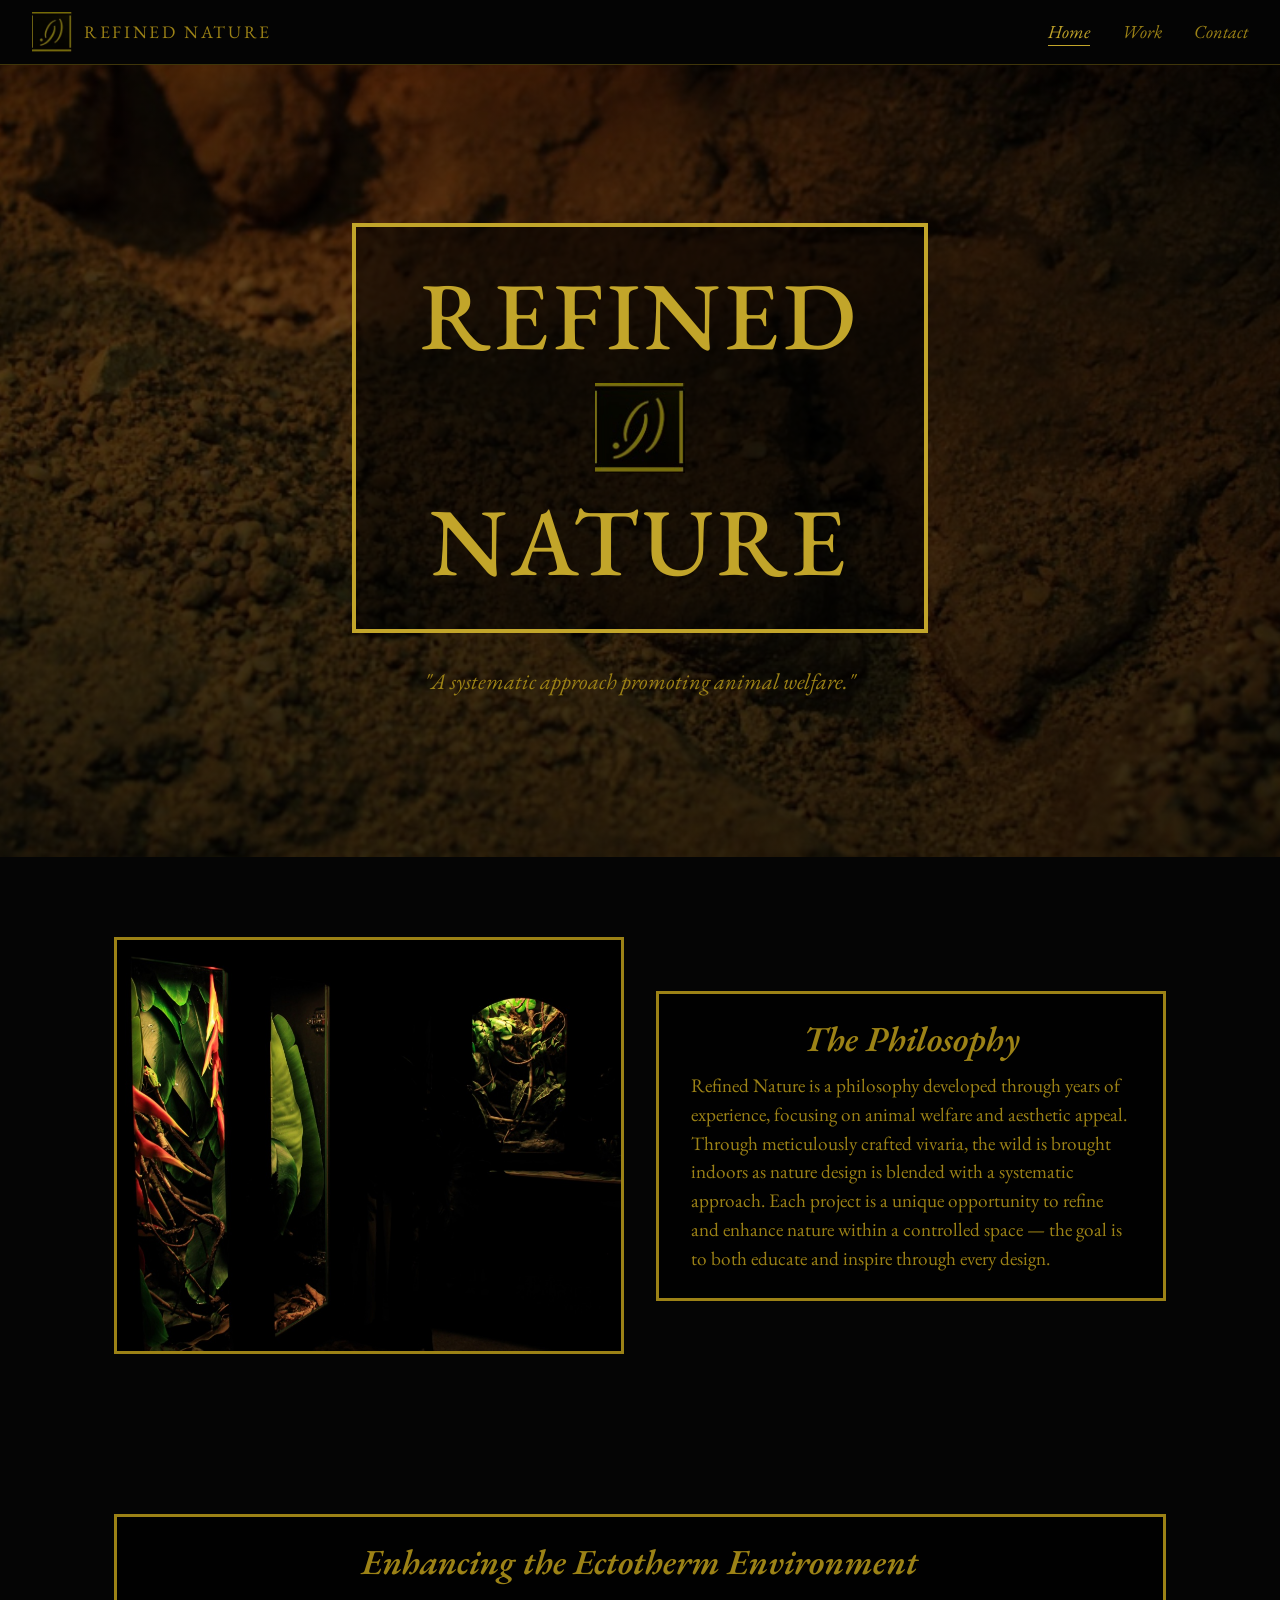
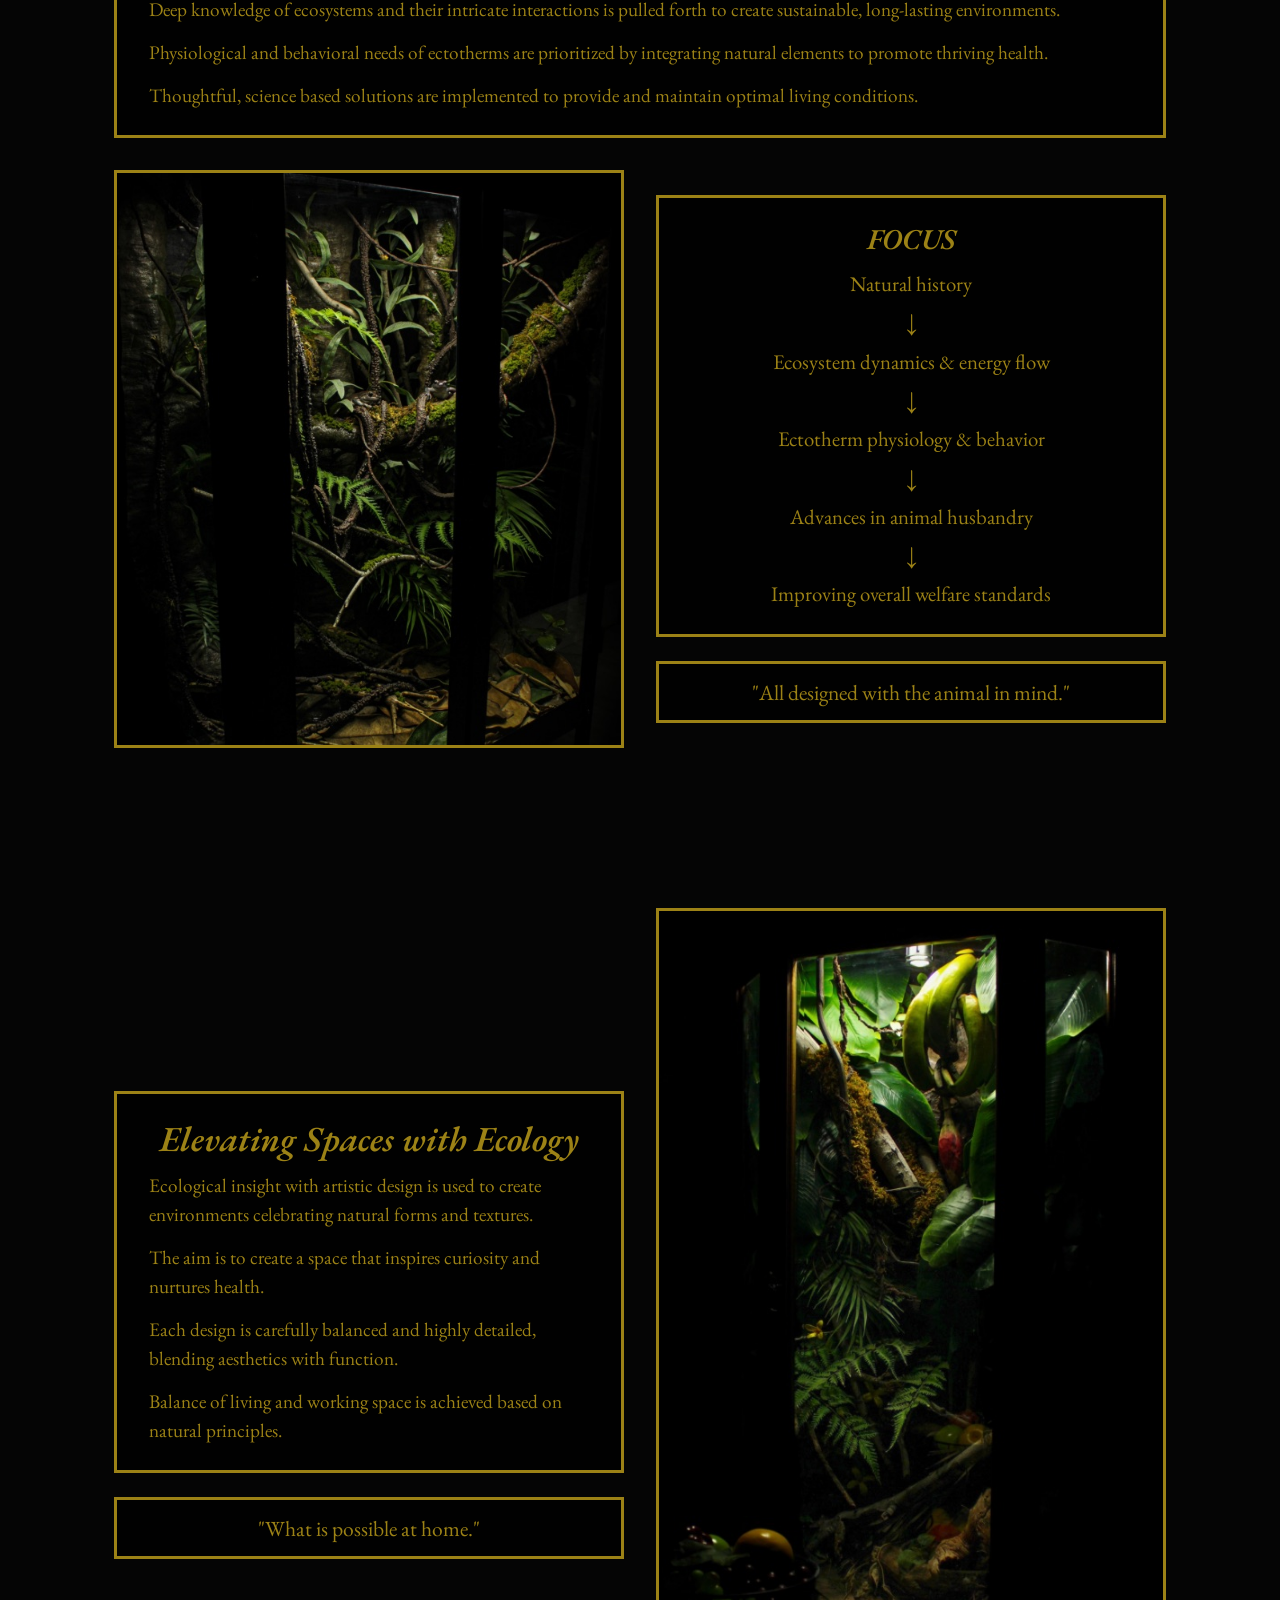
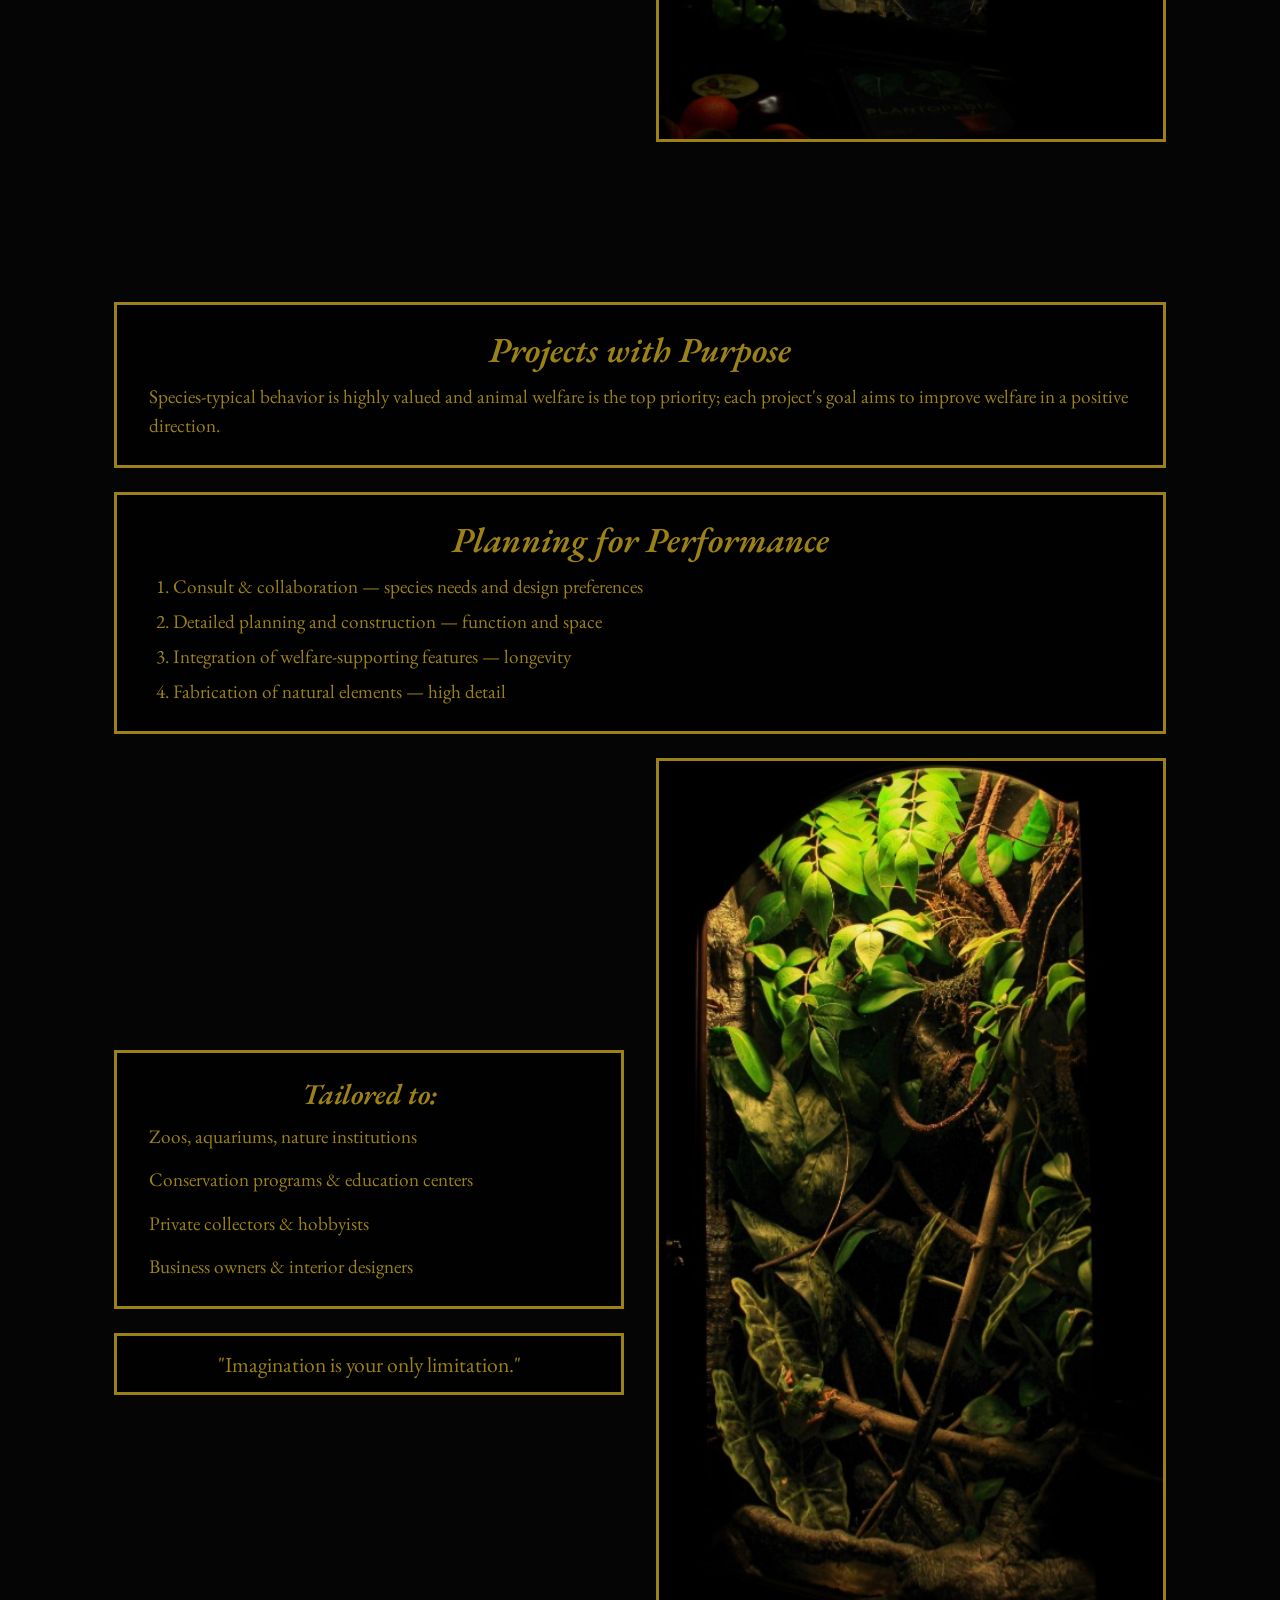
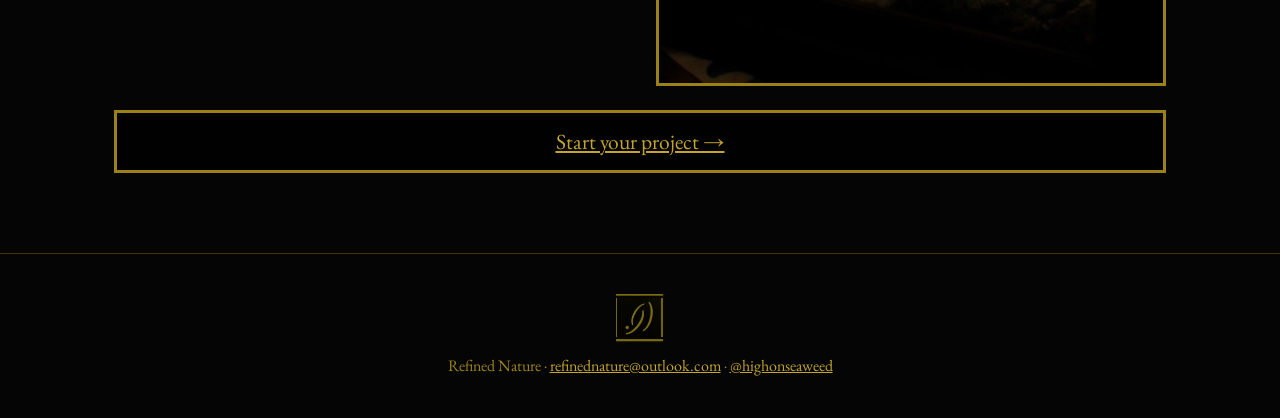
<file: site/index.html>
<!DOCTYPE html>
<html lang="en">
<head>
  <meta charset="UTF-8">
  <meta name="viewport" content="width=device-width, initial-scale=1.0">
  <title>Refined Nature — Custom Vivaria</title>
  <meta name="description" content="Refined Nature: meticulously crafted vivaria blending nature design with a systematic approach to animal welfare.">
  <link rel="icon" href="images/logo.jpg">
  <link rel="preconnect" href="https://fonts.googleapis.com">
  <link rel="preconnect" href="https://fonts.gstatic.com" crossorigin>
  <link href="https://fonts.googleapis.com/css2?family=EB+Garamond:ital,wght@0,400;0,500;0,600;1,400;1,600&display=swap" rel="stylesheet">
  <link rel="stylesheet" href="styles.css">
</head>
<body>
  <header class="site-header">
    <a class="brand" href="index.html"><img src="images/logo.jpg" alt="">REFINED NATURE</a>
    <nav class="site-nav">
      <a href="index.html" aria-current="page">Home</a>
      <a href="work.html">Work</a>
      <a href="contact.html">Contact</a>
    </nav>
  </header>

  <main>
    <section class="hero textured soil">
      <div>
        <div class="hero-box">
          <h1>REFINED</h1>
          <img src="images/logo.jpg" alt="Refined Nature monogram">
          <h1>NATURE</h1>
        </div>
        <p class="hero-tagline">"A systematic approach promoting animal welfare."</p>
      </div>
    </section>

    <section class="section split" id="philosophy">
      <div class="photo-frame"><img src="images/philosophy.jpg" alt="Two illuminated custom vivaria in a dark room"></div>
      <div class="stack">
        <div class="frame">
          <h2>The Philosophy</h2>
          <p>Refined Nature is a philosophy developed through years of experience, focusing on animal welfare and aesthetic appeal. Through meticulously crafted vivaria, the wild is brought indoors as nature design is blended with a systematic approach. Each project is a unique opportunity to refine and enhance nature within a controlled space — the goal is to both educate and inspire through every design.</p>
        </div>
      </div>
    </section>

    <section class="section">
      <div class="frame">
        <h2>Enhancing the Ectotherm Environment</h2>
        <p>Deep knowledge of ecosystems and their intricate interactions is pulled forth to create sustainable, long-lasting environments.</p>
        <p>Physiological and behavioral needs of ectotherms are prioritized by integrating natural elements to promote thriving health.</p>
        <p>Thoughtful, science based solutions are implemented to provide and maintain optimal living conditions.</p>
      </div>
      <div class="split" style="margin-top: 2rem;">
        <div class="photo-frame"><img src="images/ectotherm.jpg" alt="Lush planted vivarium with ferns, vines and branches"></div>
        <div class="stack">
          <div class="frame">
            <h3>FOCUS</h3>
            <ol class="focus">
              <li>Natural history</li>
              <li>Ecosystem dynamics &amp; energy flow</li>
              <li>Ectotherm physiology &amp; behavior</li>
              <li>Advances in animal husbandry</li>
              <li>Improving overall welfare standards</li>
            </ol>
          </div>
          <p class="quote">"All designed with the animal in mind."</p>
        </div>
      </div>
    </section>

    <section class="textured fungus">
      <div class="section split reverse">
        <div class="photo-frame"><img src="images/ecology.jpg" alt="Tall vivarium with tropical plants beside a fruit bowl"></div>
        <div class="stack">
          <div class="frame">
            <h2>Elevating Spaces with Ecology</h2>
            <p>Ecological insight with artistic design is used to create environments celebrating natural forms and textures.</p>
            <p>The aim is to create a space that inspires curiosity and nurtures health.</p>
            <p>Each design is carefully balanced and highly detailed, blending aesthetics with function.</p>
            <p>Balance of living and working space is achieved based on natural principles.</p>
          </div>
          <p class="quote">"What is possible at home."</p>
        </div>
      </div>
    </section>

    <section class="section stack">
      <div class="frame">
        <h2>Projects with Purpose</h2>
        <p>Species-typical behavior is highly valued and animal welfare is the top priority; each project's goal aims to improve welfare in a positive direction.</p>
      </div>
      <div class="frame">
        <h2>Planning for Performance</h2>
        <ol class="steps">
          <li>Consult &amp; collaboration — species needs and design preferences</li>
          <li>Detailed planning and construction — function and space</li>
          <li>Integration of welfare-supporting features — longevity</li>
          <li>Fabrication of natural elements — high detail</li>
        </ol>
      </div>
      <div class="split">
        <div class="stack">
          <div class="frame">
            <h3>Tailored to:</h3>
            <ul class="audience">
              <li>Zoos, aquariums, nature institutions</li>
              <li>Conservation programs &amp; education centers</li>
              <li>Private collectors &amp; hobbyists</li>
              <li>Business owners &amp; interior designers</li>
            </ul>
          </div>
          <p class="quote">"Imagination is your only limitation."</p>
        </div>
        <div class="photo-frame"><img src="images/purpose.jpg" alt="Arched vivarium filled with climbing plants"></div>
      </div>
      <p class="quote"><a href="contact.html">Start your project →</a></p>
    </section>
  </main>

  <footer class="site-footer">
    <img src="images/logo.jpg" alt="Refined Nature monogram">
    <p>Refined Nature · <a href="mailto:refinednature@outlook.com">refinednature@outlook.com</a> · <a href="https://www.instagram.com/highonseaweed/" target="_blank" rel="noopener">@highonseaweed</a></p>
  </footer>
</body>
</html>
</file>
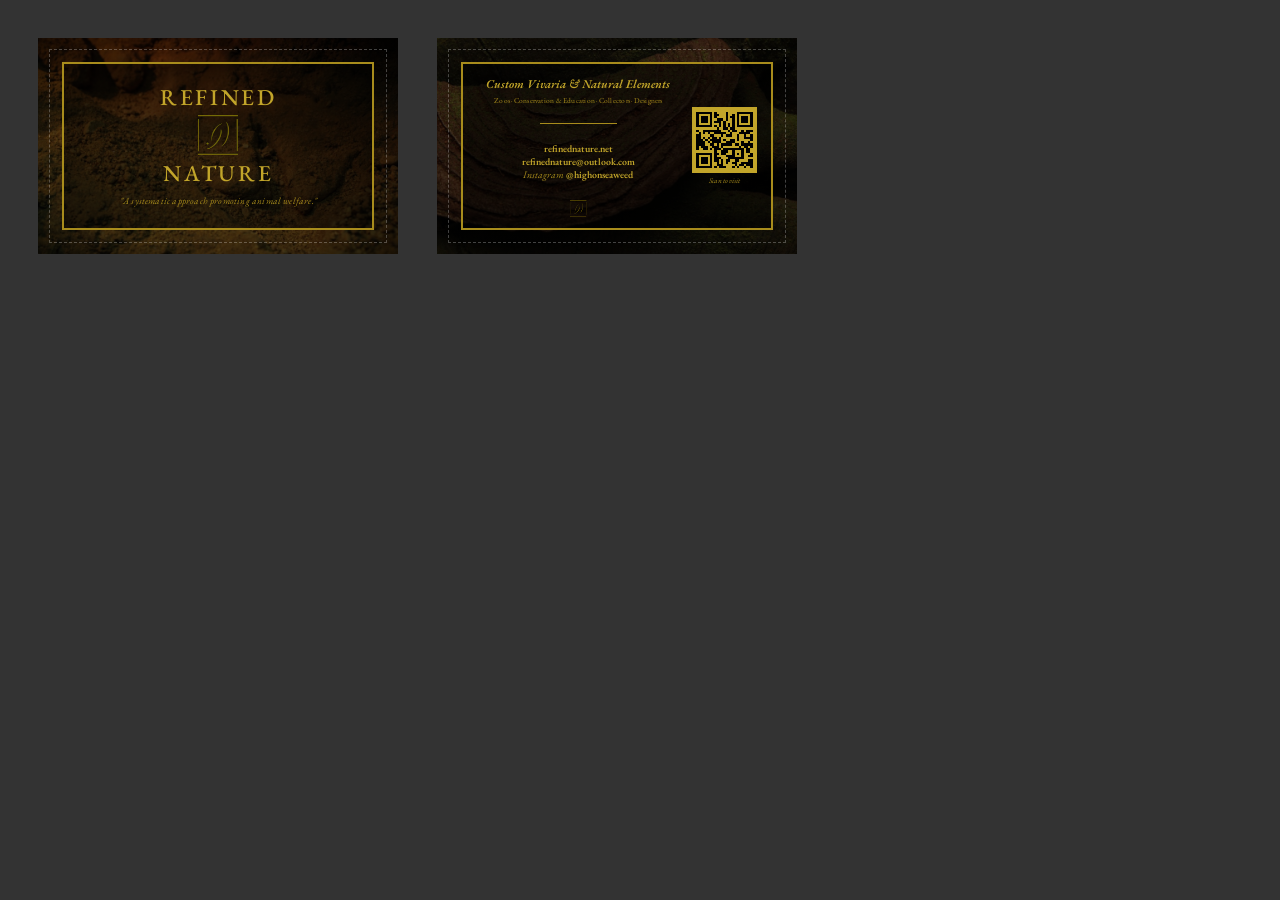
<file: business-cards/card.html>
<!DOCTYPE html>
<html lang="en">
<head>
  <meta charset="UTF-8">
  <title>Refined Nature — Business Card</title>
  <link href="https://fonts.googleapis.com/css2?family=EB+Garamond:ital,wght@0,400;0,500;0,600;1,400;1,600&display=swap" rel="stylesheet">
  <style>
    /* 3.5in x 2in card + 0.125in bleed on every side */
    @page { size: 3.75in 2.25in; margin: 0; }

    :root {
      --gold: #a88c1c;
      --gold-bright: #c2a52a;
      --serif: "EB Garamond", Garamond, "Times New Roman", serif;
    }

    * { box-sizing: border-box; margin: 0; padding: 0; }

    body { background: #333; font-family: var(--serif); -webkit-print-color-adjust: exact; print-color-adjust: exact; }

    .card {
      position: relative;
      width: 3.75in;
      height: 2.25in;
      overflow: hidden;
      background: #000;
      color: var(--gold);
      page-break-after: always;
    }

    /* Gold frame sits inside the 0.125in safe margin beyond the trim line */
    .frame {
      position: absolute;
      inset: 0.25in;
      border: 1.5pt solid var(--gold);
      display: flex;
      flex-direction: column;
      align-items: center;
      justify-content: center;
      text-align: center;
    }

    /* ---------- Front ---------- */
    .front {
      background:
        radial-gradient(ellipse at center, rgba(0, 0, 0, 0.35), rgba(0, 0, 0, 0.75)),
        url("assets/texture-soil.jpg") center / cover;
    }

    .front .frame { background: rgba(0, 0, 0, 0.45); }

    .front .wordmark {
      font-weight: 500;
      font-size: 17pt;
      letter-spacing: 0.12em;
      line-height: 1;
      color: var(--gold-bright);
    }

    .front .logo { width: 0.42in; height: 0.42in; margin: 0.07in 0; filter: contrast(1.35); mix-blend-mode: lighten; }

    .front .tagline {
      margin-top: 0.1in;
      font-style: italic;
      font-size: 7pt;
      letter-spacing: 0.02em;
    }

    /* ---------- Back ---------- */
    .back {
      background:
        linear-gradient(rgba(0, 0, 0, 0.62), rgba(0, 0, 0, 0.72)),
        url("assets/texture-fungus.jpg") center / cover;
    }

    .back .frame {
      background: rgba(0, 0, 0, 0.55);
      flex-direction: row;
      justify-content: space-between;
      gap: 0.12in;
      padding: 0.12in 0.14in;
    }

    .back .info {
      flex: 1;
      height: 100%;
      display: flex;
      flex-direction: column;
      align-items: center;
      justify-content: space-between;
    }

    .back .qr { display: flex; flex-direction: column; align-items: center; gap: 0.04in; }
    .back .qr img { width: 0.68in; height: 0.68in; }
    .back .qr p { font-style: italic; font-size: 5.5pt; }

    .back h2 {
      font-style: italic;
      font-weight: 600;
      font-size: 9pt;
      color: var(--gold-bright);
    }

    .back .services { font-size: 5.6pt; letter-spacing: 0.03em; margin-top: 0.03in; }

    .back .rule { width: 0.8in; border-top: 0.75pt solid var(--gold); }

    .back .contact { font-size: 7.4pt; font-weight: 600; line-height: 1.35; color: var(--gold-bright); }
    .back .contact span { font-weight: 400; font-style: italic; color: var(--gold); }

    .back .logo { width: 0.18in; height: 0.18in; filter: contrast(1.35); mix-blend-mode: lighten; }

    /* On-screen preview: show cards side by side with trim guides */
    @media screen {
      body { display: flex; flex-wrap: wrap; gap: 0.4in; padding: 0.4in; }
      .card::after {
        content: "";
        position: absolute;
        inset: 0.125in;
        outline: 1px dashed rgba(255, 255, 255, 0.25);
        pointer-events: none;
      }
      body.no-guides .card::after { display: none; }
    }
  </style>
</head>
<body>
  <section class="card front">
    <div class="frame">
      <div class="wordmark">REFINED</div>
      <img class="logo" src="assets/logo.jpg" alt="Refined Nature monogram">
      <div class="wordmark">NATURE</div>
      <p class="tagline">"A systematic approach promoting animal welfare."</p>
    </div>
  </section>

  <section class="card back">
    <div class="frame">
      <div class="info">
        <div>
          <h2>Custom Vivaria &amp; Natural Elements</h2>
          <p class="services">Zoos · Conservation &amp; Education · Collectors · Designers</p>
        </div>
        <div class="rule"></div>
        <p class="contact">
          refinednature.net<br>
          refinednature@outlook.com<br>
          <span>Instagram</span> @highonseaweed
        </p>
        <img class="logo" src="assets/logo.jpg" alt="">
      </div>
      <div class="qr">
        <img src="assets/qr-refinednature.svg" alt="QR code for refinednature.net">
        <p>Scan to visit</p>
      </div>
    </div>
  </section>
  <script>if (location.search.includes("clean")) document.body.classList.add("no-guides");</script>
</body>
</html>
</file>
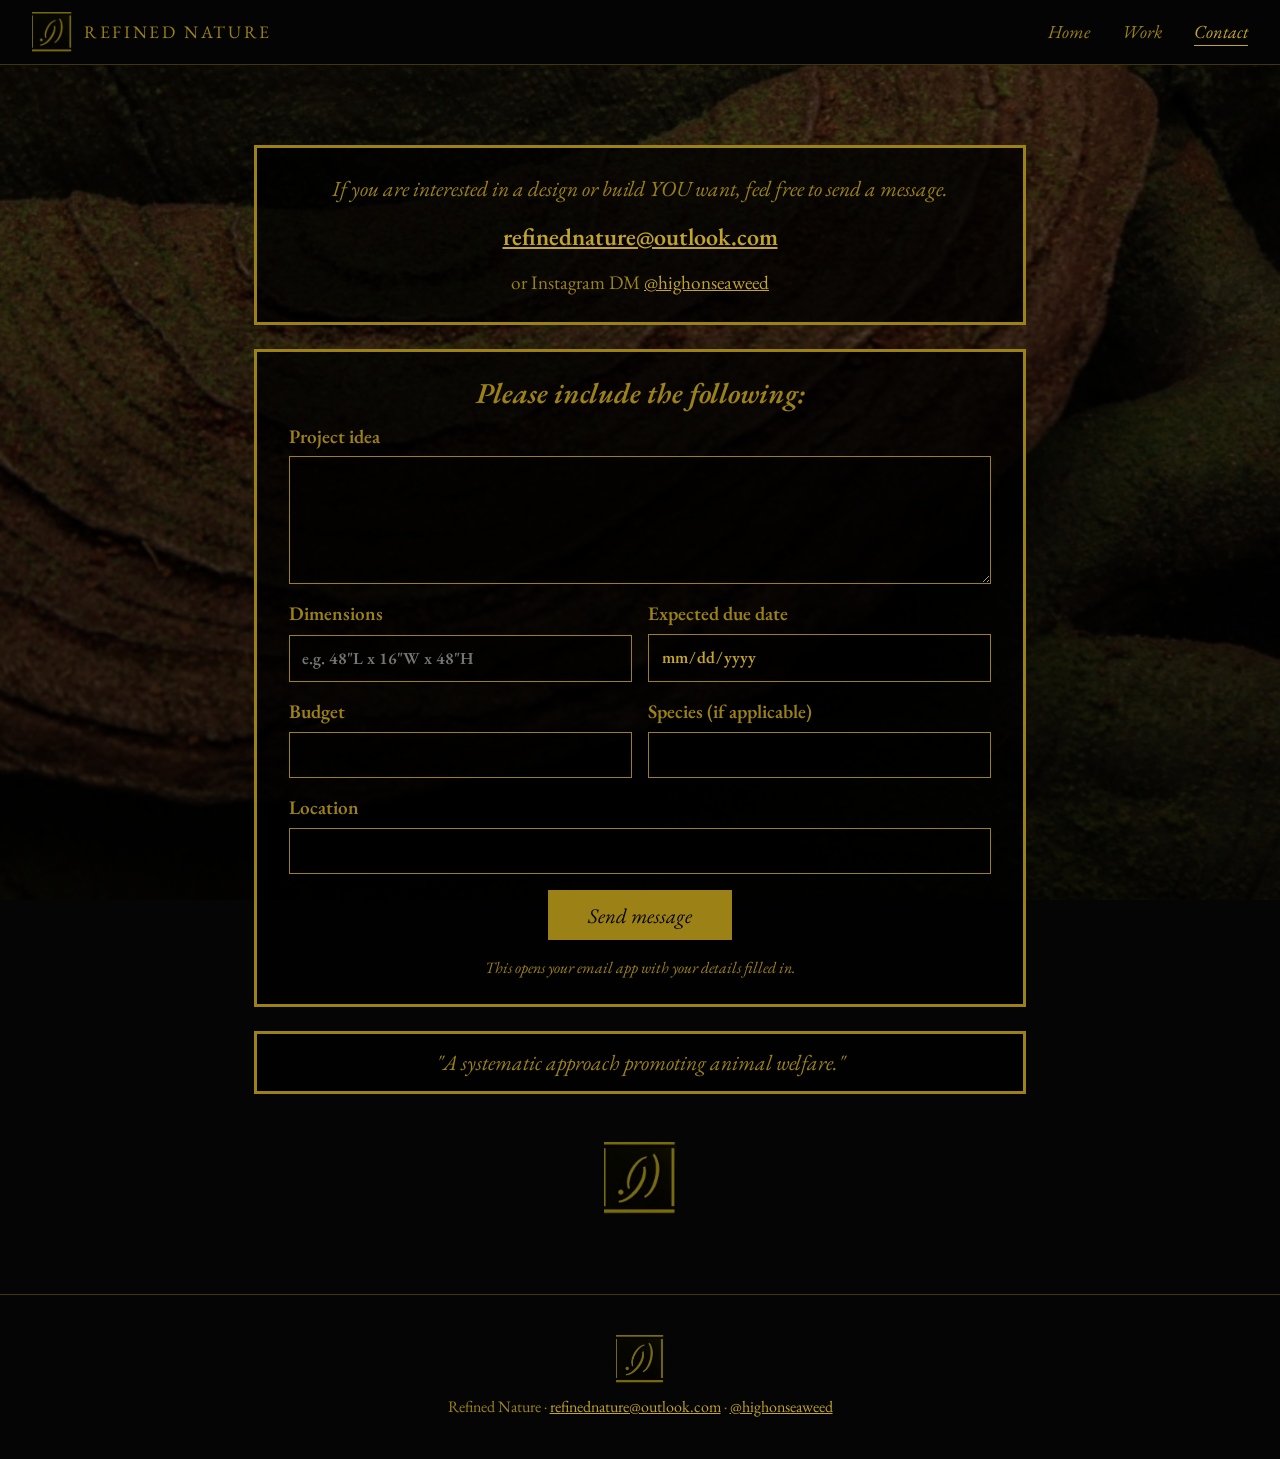
<file: site/contact.html>
<!DOCTYPE html>
<html lang="en">
<head>
  <meta charset="UTF-8">
  <meta name="viewport" content="width=device-width, initial-scale=1.0">
  <title>Contact — Refined Nature</title>
  <meta name="description" content="Start a custom vivarium design or build with Refined Nature.">
  <link rel="icon" href="images/logo.jpg">
  <link rel="preconnect" href="https://fonts.googleapis.com">
  <link rel="preconnect" href="https://fonts.gstatic.com" crossorigin>
  <link href="https://fonts.googleapis.com/css2?family=EB+Garamond:ital,wght@0,400;0,500;0,600;1,400;1,600&display=swap" rel="stylesheet">
  <link rel="stylesheet" href="styles.css">
</head>
<body>
  <header class="site-header">
    <a class="brand" href="index.html"><img src="images/logo.jpg" alt="">REFINED NATURE</a>
    <nav class="site-nav">
      <a href="index.html">Home</a>
      <a href="work.html">Work</a>
      <a href="contact.html" aria-current="page">Contact</a>
    </nav>
  </header>

  <main class="textured fungus">
    <section class="section stack" style="max-width: 820px;">
      <div class="frame contact-intro">
        <p>If you are interested in a design or build YOU want, feel free to send a message.</p>
        <p class="email"><a href="mailto:refinednature@outlook.com">refinednature@outlook.com</a></p>
        <p>or Instagram DM <a href="https://www.instagram.com/highonseaweed/" target="_blank" rel="noopener">@highonseaweed</a></p>
      </div>

      <div class="frame">
        <h3>Please include the following:</h3>
        <form id="inquiry">
          <label>Project idea
            <textarea name="idea" required></textarea>
          </label>
          <div class="form-row">
            <label>Dimensions <input name="dimensions" placeholder='e.g. 48"L x 16"W x 48"H'></label>
            <label>Expected due date <input name="due" type="date"></label>
          </div>
          <div class="form-row">
            <label>Budget <input name="budget"></label>
            <label>Species (if applicable) <input name="species"></label>
          </div>
          <label>Location <input name="location"></label>
          <button type="submit">Send message</button>
          <p class="form-note">This opens your email app with your details filled in.</p>
        </form>
      </div>

      <p class="quote"><em>"A systematic approach promoting animal welfare."</em></p>
      <img class="mark" src="images/logo.jpg" alt="Refined Nature monogram">
    </section>
  </main>

  <footer class="site-footer">
    <img src="images/logo.jpg" alt="Refined Nature monogram">
    <p>Refined Nature · <a href="mailto:refinednature@outlook.com">refinednature@outlook.com</a> · <a href="https://www.instagram.com/highonseaweed/" target="_blank" rel="noopener">@highonseaweed</a></p>
  </footer>

  <script>
    document.getElementById("inquiry").addEventListener("submit", (event) => {
      event.preventDefault();
      const data = new FormData(event.target);
      const fields = [
        ["Project idea", "idea"],
        ["Dimensions", "dimensions"],
        ["Expected due date", "due"],
        ["Budget", "budget"],
        ["Species", "species"],
        ["Location", "location"],
      ];
      const body = fields
        .map(([label, name]) => `${label}: ${data.get(name) || "—"}`)
        .join("\n\n");
      window.location.href =
        "mailto:refinednature@outlook.com" +
        "?subject=" + encodeURIComponent("Refined Nature project inquiry") +
        "&body=" + encodeURIComponent(body);
    });
  </script>
</body>
</html>
</file>
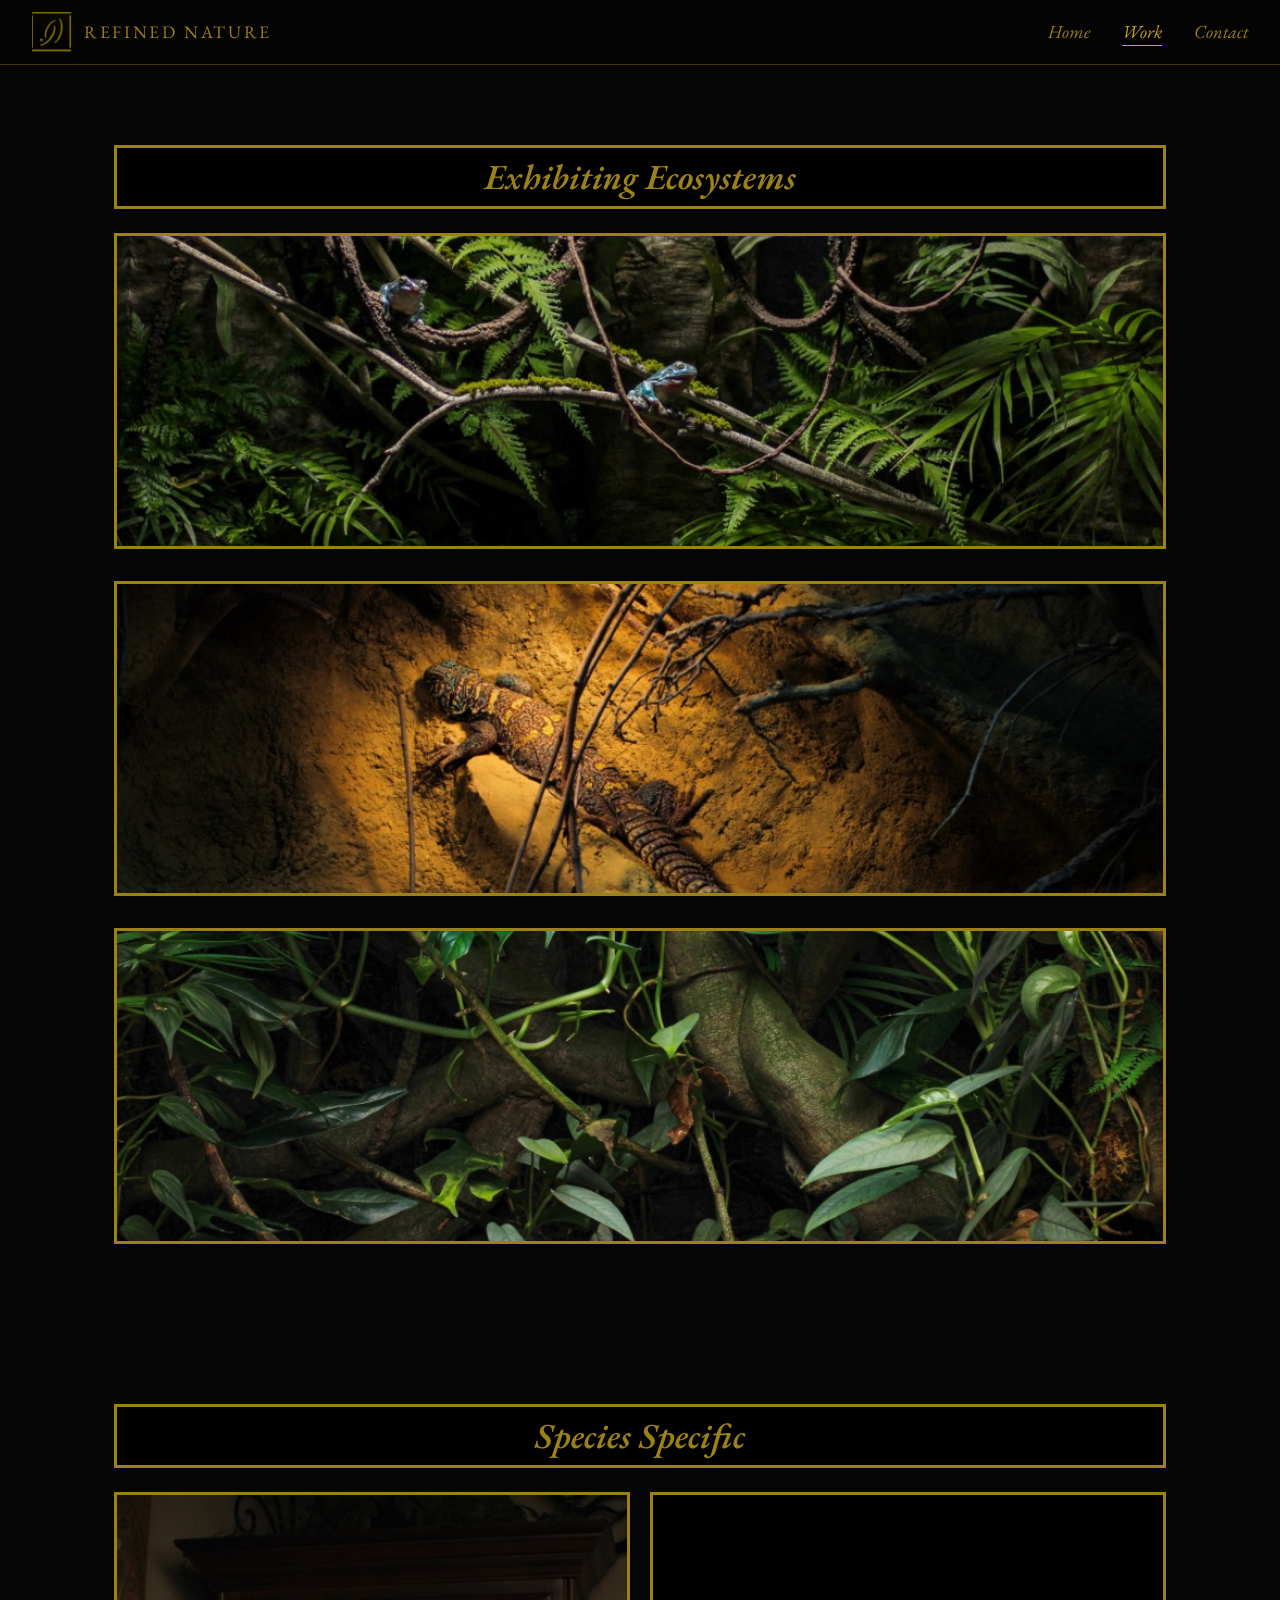
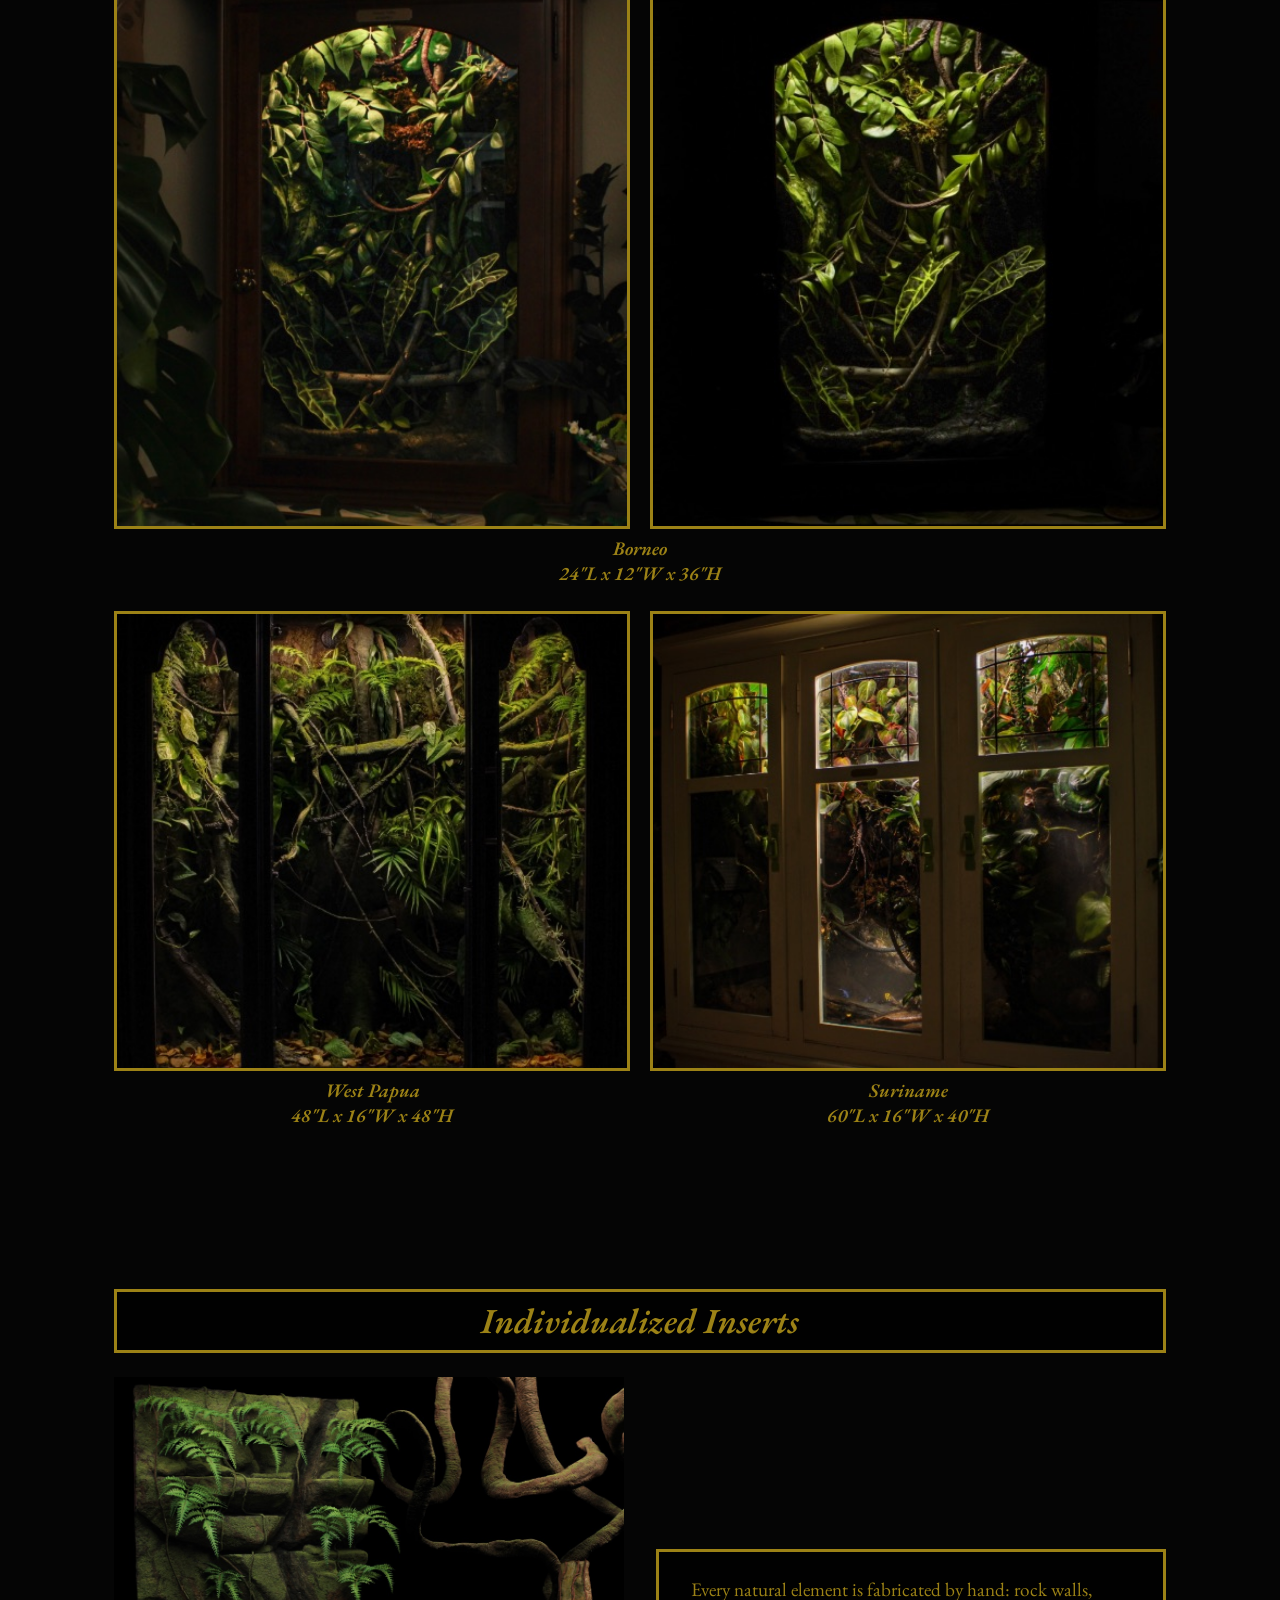
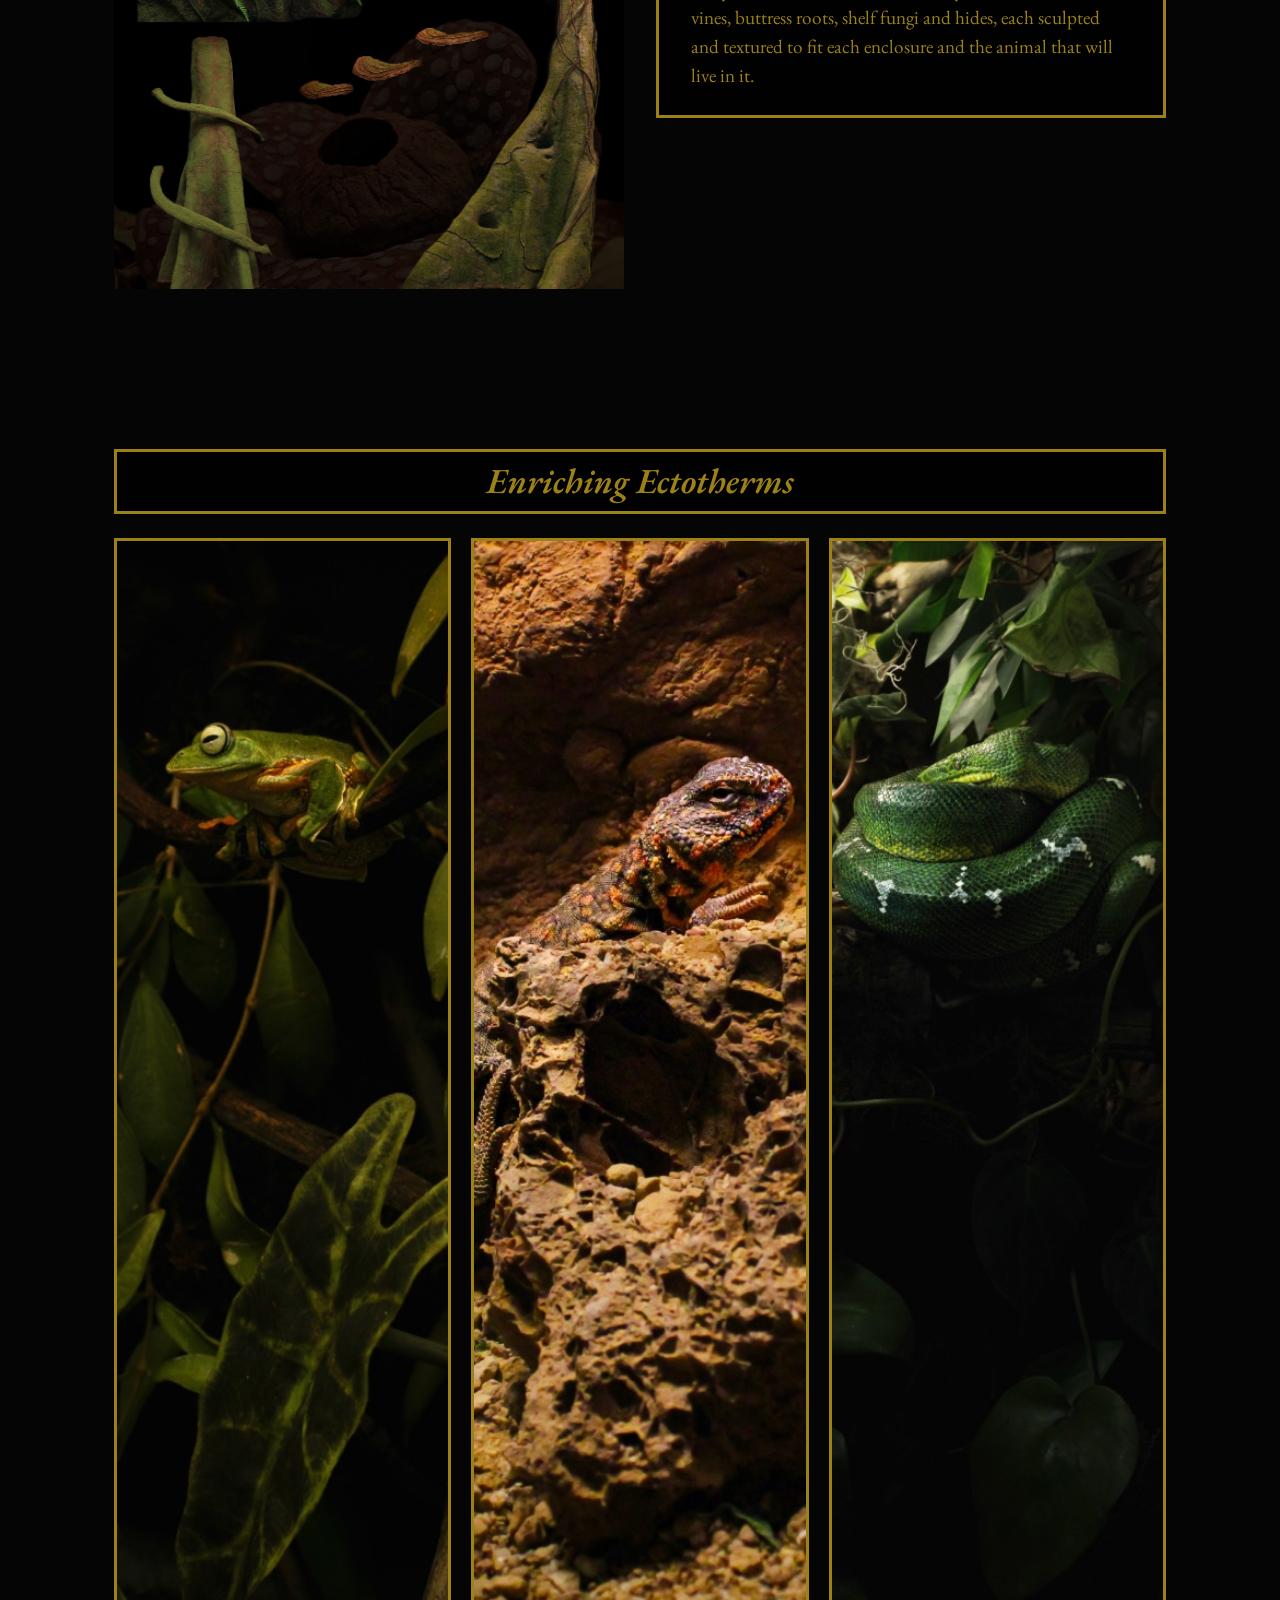
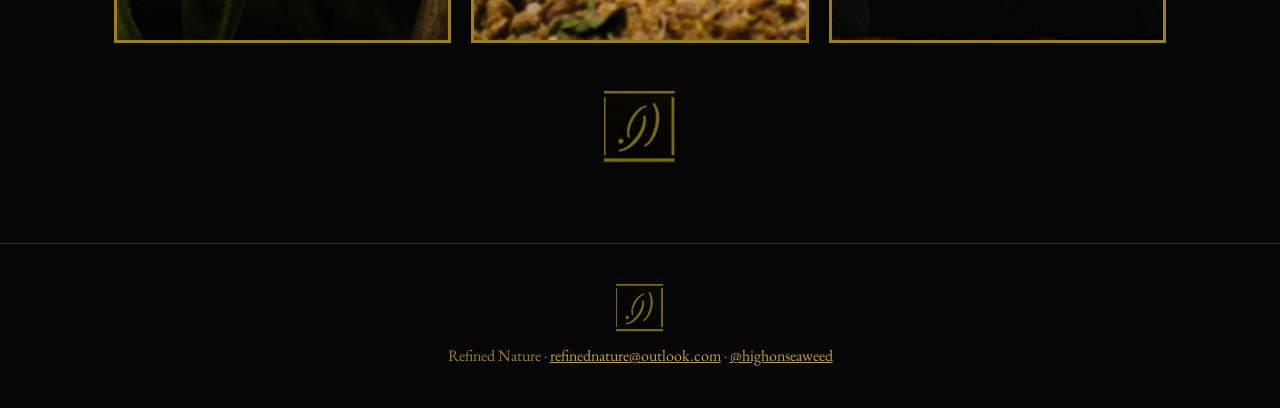
<file: site/work.html>
<!DOCTYPE html>
<html lang="en">
<head>
  <meta charset="UTF-8">
  <meta name="viewport" content="width=device-width, initial-scale=1.0">
  <title>Work — Refined Nature</title>
  <meta name="description" content="Exhibits, species-specific vivaria, individualized inserts and enrichment by Refined Nature.">
  <link rel="icon" href="images/logo.jpg">
  <link rel="preconnect" href="https://fonts.googleapis.com">
  <link rel="preconnect" href="https://fonts.gstatic.com" crossorigin>
  <link href="https://fonts.googleapis.com/css2?family=EB+Garamond:ital,wght@0,400;0,500;0,600;1,400;1,600&display=swap" rel="stylesheet">
  <link rel="stylesheet" href="styles.css">
</head>
<body>
  <header class="site-header">
    <a class="brand" href="index.html"><img src="images/logo.jpg" alt="">REFINED NATURE</a>
    <nav class="site-nav">
      <a href="index.html">Home</a>
      <a href="work.html" aria-current="page">Work</a>
      <a href="contact.html">Contact</a>
    </nav>
  </header>

  <main>
    <section class="section">
      <div class="title-bar"><h2>Exhibiting Ecosystems</h2></div>
      <div class="panels">
        <div class="photo-frame"><img src="images/eco-canopy.jpg" alt="Blue tree frogs on branches among ferns and palms"></div>
        <div class="photo-frame"><img src="images/eco-desert.jpg" alt="Spiny-tailed lizard basking on warm sand"></div>
        <div class="photo-frame"><img src="images/eco-forest.jpg" alt="Forest floor with roots, vines and leafy plants"></div>
      </div>
    </section>

    <section class="textured fungus">
      <div class="section">
        <div class="title-bar"><h2>Species Specific</h2></div>
        <div class="species-grid">
          <div class="photo-frame" style="aspect-ratio: 470 / 580;"><img src="images/borneo-1.jpg" alt="Borneo vivarium in a wooden cabinet, room lit"></div>
          <div class="photo-frame" style="aspect-ratio: 470 / 580;"><img src="images/borneo-2.jpg" alt="Borneo vivarium glowing in the dark"></div>
        </div>
        <figcaption>Borneo<br>24"L x 12"W x 36"H</figcaption>
        <div class="species-grid" style="margin-top: 1.5rem;">
          <figure>
            <div class="photo-frame"><img src="images/west-papua.jpg" alt="Three-panel West Papua vivarium"></div>
            <figcaption>West Papua<br>48"L x 16"W x 48"H</figcaption>
          </figure>
          <figure>
            <div class="photo-frame"><img src="images/suriname.jpg" alt="Suriname vivarium in a white cabinet with leaded-glass doors"></div>
            <figcaption>Suriname<br>60"L x 16"W x 40"H</figcaption>
          </figure>
        </div>
      </div>
    </section>

    <section class="section">
      <div class="title-bar"><h2>Individualized Inserts</h2></div>
      <div class="split">
        <div class="inserts"><img src="images/inserts.jpg" alt="Handcrafted naturalistic inserts: fern-covered rock wall, vines, buttress roots, shelf fungi and a hollow log"></div>
        <div class="frame">
          <p>Every natural element is fabricated by hand: rock walls, vines, buttress roots, shelf fungi and hides, each sculpted and textured to fit each enclosure and the animal that will live in it.</p>
        </div>
      </div>
    </section>

    <section class="textured soil">
      <div class="section">
        <div class="title-bar"><h2>Enriching Ectotherms</h2></div>
        <div class="trio">
          <div class="photo-frame"><img src="images/frog.jpg" alt="Green tree frog resting on a branch"></div>
          <div class="photo-frame"><img src="images/lizard.jpg" alt="Spiny-tailed lizard perched on porous rock"></div>
          <div class="photo-frame"><img src="images/python.jpg" alt="Emerald tree boa coiled among leaves"></div>
        </div>
        <img class="mark" src="images/logo.jpg" alt="Refined Nature monogram">
      </div>
    </section>
  </main>

  <footer class="site-footer">
    <img src="images/logo.jpg" alt="Refined Nature monogram">
    <p>Refined Nature · <a href="mailto:refinednature@outlook.com">refinednature@outlook.com</a> · <a href="https://www.instagram.com/highonseaweed/" target="_blank" rel="noopener">@highonseaweed</a></p>
  </footer>
</body>
</html>
</file>
<file: site/styles.css>
:root {
  --gold: #9c8216;
  --gold-bright: #c2a52a;
  --black: #050505;
  --panel: rgba(0, 0, 0, 0.78);
  --serif: "EB Garamond", "Garamond", "Times New Roman", serif;
}

* { box-sizing: border-box; margin: 0; padding: 0; }

html { scroll-behavior: smooth; }

body {
  background: var(--black);
  color: var(--gold);
  font-family: var(--serif);
  font-size: 1.2rem;
  line-height: 1.5;
}

img { display: block; max-width: 100%; }

a { color: var(--gold-bright); }

/* ---------- Header ---------- */
.site-header {
  position: sticky;
  top: 0;
  z-index: 10;
  display: flex;
  align-items: center;
  justify-content: space-between;
  padding: 0.75rem 2rem;
  background: rgba(5, 5, 5, 0.92);
  border-bottom: 1px solid rgba(156, 130, 22, 0.4);
}

.brand {
  display: flex;
  align-items: center;
  gap: 0.75rem;
  text-decoration: none;
  color: var(--gold);
  letter-spacing: 0.15em;
  font-size: 1.1rem;
}

.brand img { width: 40px; height: 40px; }

.site-nav { display: flex; gap: 2rem; }

.site-nav a {
  color: var(--gold);
  text-decoration: none;
  font-style: italic;
  font-size: 1.15rem;
}

.site-nav a:hover,
.site-nav a[aria-current="page"] { color: var(--gold-bright); border-bottom: 1px solid var(--gold-bright); }

/* ---------- Frames (the gold boxes) ---------- */
.frame {
  border: 3px solid var(--gold);
  background: var(--panel);
  padding: 1.5rem 2rem;
}

.frame h2,
.frame h3 { text-align: center; }

h1, h2, h3 { font-weight: 600; font-style: italic; line-height: 1.2; }
h2 { font-size: 2.2rem; margin-bottom: 0.75rem; }
h3 { font-size: 1.8rem; margin-bottom: 0.75rem; }

.quote {
  border: 3px solid var(--gold);
  padding: 0.75rem 1.5rem;
  text-align: center;
  font-size: 1.35rem;
  background: var(--panel);
}

.title-bar {
  border: 3px solid var(--gold);
  background: var(--panel);
  text-align: center;
  padding: 0.5rem 1rem;
  margin-bottom: 1.5rem;
}

.title-bar h2 { margin: 0; }

.photo-frame { border: 3px solid var(--gold); overflow: hidden; }
.photo-frame img { width: 100%; height: 100%; object-fit: cover; }

/* ---------- Layout ---------- */
.section {
  max-width: 1100px;
  margin: 0 auto;
  padding: 5rem 1.5rem;
}

.textured {
  background-size: cover;
  background-position: center;
  background-attachment: fixed;
}

.textured.soil { background-image: linear-gradient(rgba(0,0,0,.55), rgba(0,0,0,.75)), url("images/texture-soil.jpg"); }
.textured.fungus { background-image: linear-gradient(rgba(0,0,0,.6), rgba(0,0,0,.8)), url("images/texture-fungus.jpg"); }

.split {
  display: grid;
  grid-template-columns: 1fr 1fr;
  gap: 2rem;
  align-items: center;
}

.split.reverse > :first-child { order: 2; }

.stack > * + * { margin-top: 1.5rem; }
.frame p + p { margin-top: 0.9rem; }

.mark { display: block; width: 72px; margin: 3rem auto 0; }

/* ---------- Hero ---------- */
.hero {
  min-height: 88vh;
  display: grid;
  place-items: center;
  text-align: center;
  padding: 4rem 1.5rem;
}

.hero-box {
  border: 4px solid var(--gold-bright);
  background: rgba(0, 0, 0, 0.55);
  padding: 2.5rem 4rem;
  color: var(--gold-bright);
}

.hero-box h1 {
  font-style: normal;
  font-weight: 500;
  font-size: clamp(3rem, 9vw, 6rem);
  letter-spacing: 0.04em;
  line-height: 1;
}

.hero-box img { width: 90px; margin: 1.25rem auto; }

.hero-tagline { margin-top: 2rem; font-style: italic; font-size: 1.4rem; }

/* ---------- Focus list ---------- */
.focus { list-style: none; text-align: center; }
.focus li { font-size: 1.3rem; }
.focus li + li::before {
  content: "↓";
  display: block;
  text-align: center;
  font-size: 1.6rem;
  margin: 0.25rem 0;
}

.steps { padding-left: 1.5rem; }
.steps li + li { margin-top: 0.4rem; }

.audience { list-style: none; }
.audience li + li { margin-top: 0.9rem; }

/* ---------- Gallery ---------- */
.panels { display: grid; gap: 2rem; }
.panels .photo-frame { aspect-ratio: 10 / 3; }

.species-grid {
  display: grid;
  grid-template-columns: 1fr 1fr;
  gap: 1rem 1.25rem;
}

.species-grid figure .photo-frame { aspect-ratio: 470 / 419; }

figcaption {
  text-align: center;
  font-style: italic;
  font-weight: 600;
  margin-top: 0.5rem;
  line-height: 1.3;
}

.trio {
  display: grid;
  grid-template-columns: repeat(3, 1fr);
  gap: 1.25rem;
}

.trio .photo-frame { aspect-ratio: 307 / 1006; }

.inserts img { width: 100%; }

/* ---------- Contact ---------- */
.contact-intro { text-align: center; }
.contact-intro p:first-child { font-style: italic; font-size: 1.35rem; }
.contact-intro .email { font-size: 1.5rem; font-weight: 600; }

form { display: grid; gap: 1rem; }

label { display: grid; gap: 0.3rem; font-weight: 600; }

input, textarea {
  font: inherit;
  font-size: 1.05rem;
  color: var(--gold-bright);
  background: rgba(0, 0, 0, 0.6);
  border: 1px solid var(--gold);
  padding: 0.6rem 0.75rem;
}

input:focus, textarea:focus { outline: 2px solid var(--gold-bright); outline-offset: 1px; }

textarea { min-height: 8rem; resize: vertical; }

.form-row { display: grid; grid-template-columns: 1fr 1fr; gap: 1rem; }

button {
  justify-self: center;
  font: inherit;
  font-style: italic;
  font-size: 1.3rem;
  color: var(--black);
  background: var(--gold);
  border: none;
  padding: 0.6rem 2.5rem;
  cursor: pointer;
}

button:hover { background: var(--gold-bright); }

.form-note { text-align: center; font-size: 1rem; font-style: italic; }

/* ---------- Footer ---------- */
.site-footer {
  text-align: center;
  padding: 2.5rem 1rem;
  border-top: 1px solid rgba(156, 130, 22, 0.4);
  font-size: 1rem;
}

.site-footer img { width: 48px; margin: 0 auto 0.75rem; }

/* ---------- Responsive ---------- */
@media (max-width: 800px) {
  .site-header { flex-direction: column; gap: 0.5rem; padding: 0.75rem 1rem; }
  .site-nav { gap: 1.25rem; }
  .split, .species-grid, .form-row { grid-template-columns: 1fr; }
  .split.reverse > :first-child { order: 0; }
  .trio { grid-template-columns: 1fr; }
  .trio .photo-frame { aspect-ratio: 3 / 4; }
  .panels .photo-frame { aspect-ratio: 16 / 9; }
  .hero-box { padding: 2rem 1.5rem; }
  .frame { padding: 1.25rem; }
  .textured { background-attachment: scroll; }
}
</file>
